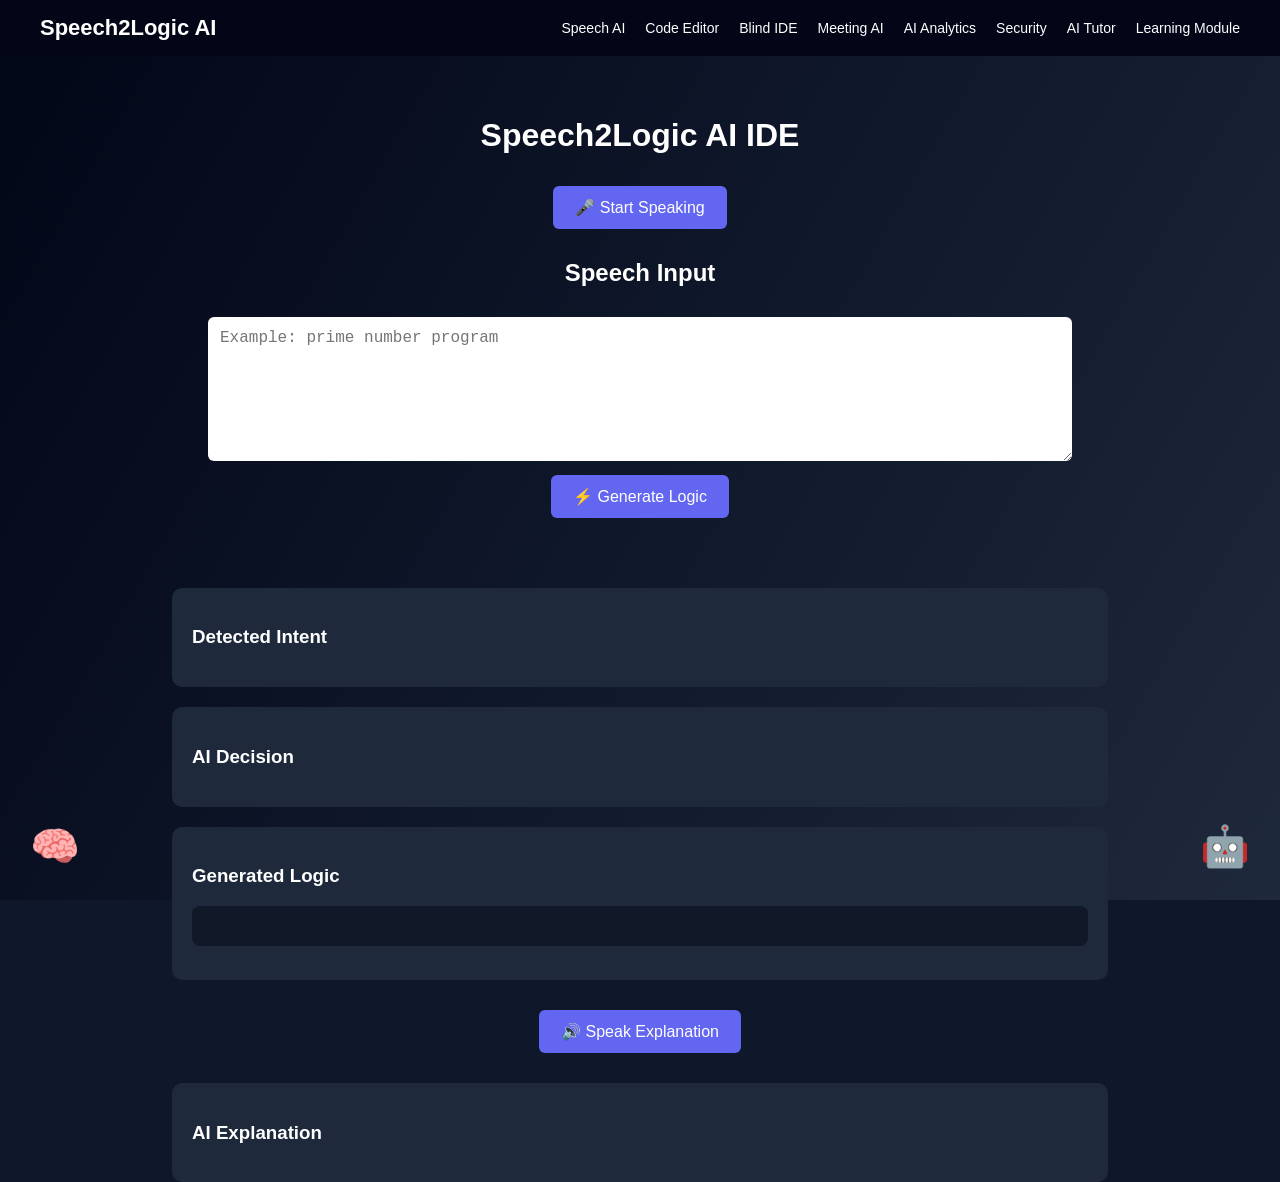
<file: index.html>
<!DOCTYPE html>
<html lang="en">

<head>
<meta charset="UTF-8">
<title>Speech2Logic AI IDE</title>

<style>

body{
font-family: Arial, sans-serif;
background:#0f172a;
color:white;
margin:0;
}

/* NAVBAR */

.navbar{
display:flex;
justify-content:space-between;
align-items:center;
background:#020617;
padding:15px 40px;
}

.logo{
font-size:22px;
font-weight:bold;
}

nav ul{
display:flex;
list-style:none;
margin:0;
padding:0;
}

nav ul li{
margin-left:20px;
}

nav a{
color:white;
text-decoration:none;
font-size:14px;
}

nav a:hover{
color:#6366f1;
}

/* MAIN */

.container{
padding:40px;
text-align:center;
}

textarea{
width:70%;
height:120px;
font-size:16px;
padding:12px;
border-radius:6px;
border:none;
margin-top:10px;
}

/* BUTTON */

button{
padding:12px 22px;
margin:10px;
font-size:16px;
cursor:pointer;
background:#6366f1;
border:none;
color:white;
border-radius:6px;
}

button:hover{
background:#4f46e5;
}

/* MIC ANIMATION */

.mic-listening{
animation:pulse 1s infinite;
background:#ef4444;
}

@keyframes pulse{
0%{box-shadow:0 0 0 0 rgba(239,68,68,0.7)}
70%{box-shadow:0 0 0 15px rgba(239,68,68,0)}
100%{box-shadow:0 0 0 0 rgba(239,68,68,0)}
}

/* RESULT BOX */

.box{
background:#1e293b;
margin-top:20px;
padding:20px;
border-radius:10px;
width:70%;
margin-left:auto;
margin-right:auto;
text-align:left;
}

/* CODE */

pre{
background:#111827;
color:#22c55e;
padding:20px;
border-radius:8px;
overflow:auto;
font-family:monospace;
font-size:14px;
}

.center-btn{
text-align:center;
margin-top:20px;
}

</style>
</head>

<body>

<header class="navbar">

<div class="logo">Speech2Logic AI</div>

<nav>
<ul>

<li><a href="index.html">Speech AI</a></li>
<li><a href="code_editor.html">Code Editor</a></li>
<li><a href="blind_mode.html">Blind IDE</a></li>
<li><a href="meeting_ai.html">Meeting AI</a></li>
<li><a href="analytics.html">AI Analytics</a></li>
<li><a href="security.html">Security</a></li>
<li><a href="ai_tutor.html">AI Tutor</a></li>
<li><a href="learning.html">Learning Module</a></li>






</ul>
</nav>

</header>



<div class="container">

<h1>Speech2Logic AI IDE</h1>

<button id="micBtn"
onclick="startSpeech(); speakGuide('Listening started. Please say your programming problem like prime number program.')">
🎤 Start Speaking
</button>

<h2>Speech Input</h2>

<textarea 
id="speechInput" 
placeholder="Example: prime number program"
aria-label="Speech input area for programming request">
</textarea>

<br>

<button 
onclick="generateLogic(); speakGuide('Generating program logic and explanation')">
⚡ Generate Logic
</button>

</div>


<div class="box">
<h3>Detected Intent</h3>
<p id="intent"></p>
</div>

<div class="box">
<h3>AI Decision</h3>
<p id="decision"></p>
</div>

<div class="box">
<h3>Generated Logic</h3>
<pre id="logic"></pre>
</div>

<div class="center-btn">
<button onclick="speakExplanation()">🔊 Speak Explanation</button>
</div>

<div class="box">
<h3>AI Explanation</h3>
<p id="explanation"></p>
</div>



</div>

<script src="script.js"></script>
<script src="visual_enhancements.js"></script>

</body>
</html>
</file>
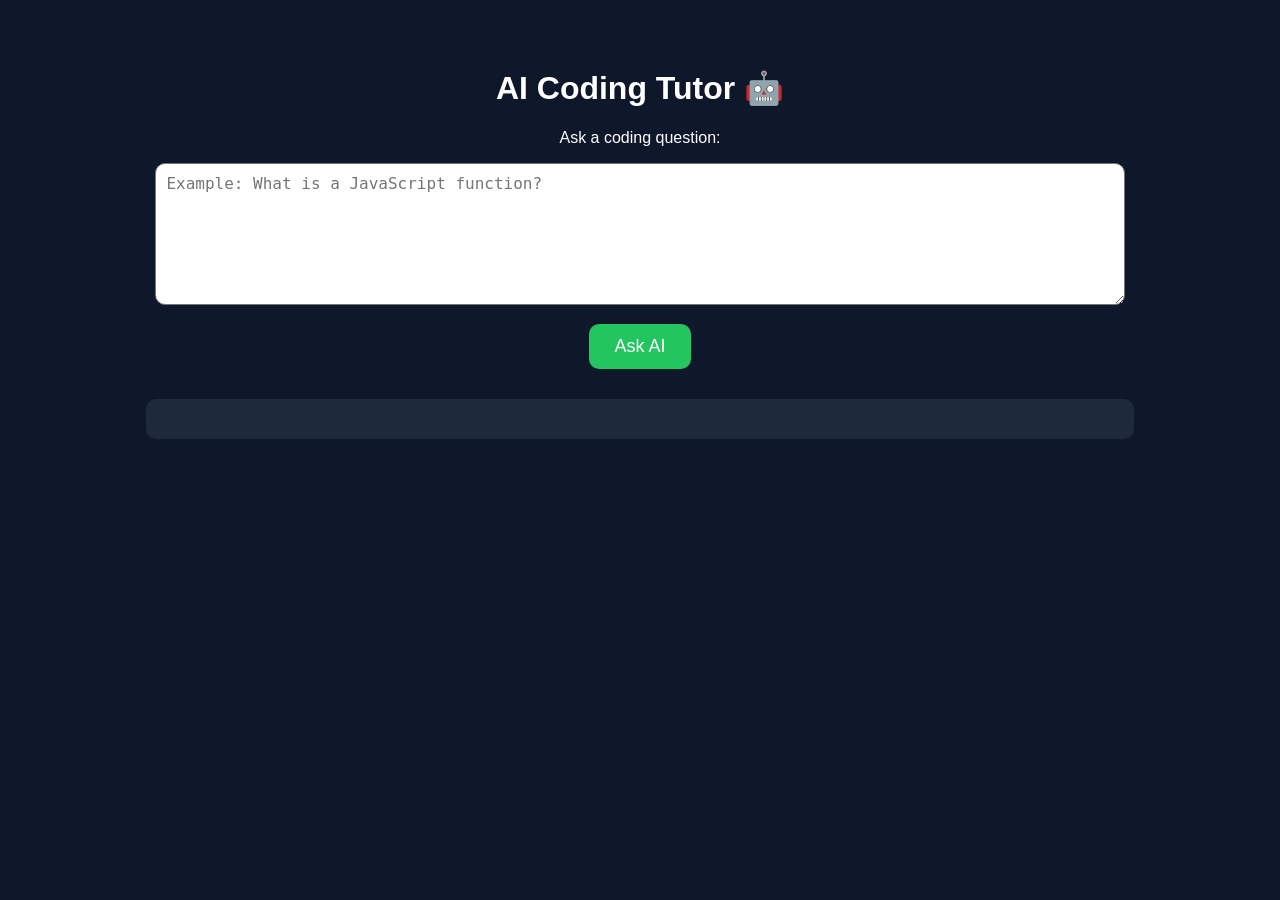
<file: ai_tutor.html>
<!DOCTYPE html>
<html>
<head>
<title>AI Tutor</title>

<style>
body{
font-family: Arial;
background:#0f172a;
color:white;
text-align:center;
padding:40px;
}

textarea{
width:80%;
height:120px;
font-size:16px;
padding:10px;
border-radius:10px;
}

button{
padding:12px 25px;
margin-top:15px;
font-size:18px;
border:none;
background:#22c55e;
color:white;
border-radius:10px;
cursor:pointer;
}

#response{
margin-top:30px;
padding:20px;
background:#1e293b;
border-radius:10px;
width:80%;
margin-left:auto;
margin-right:auto;
text-align:left;
}
</style>

</head>

<body>

<h1>AI Coding Tutor 🤖</h1>

<p>Ask a coding question:</p>

<textarea id="question" placeholder="Example: What is a JavaScript function?"></textarea>

<br>

<button onclick="askAI()">Ask AI</button>

<div id="response"></div>

<script>

function askAI(){

let q=document.getElementById("question").value;

let answer="";

if(q.toLowerCase().includes("function")){
answer="A function is a reusable block of code that performs a task.\n\nExample:\nfunction add(a,b){ return a+b; }";
}

else if(q.toLowerCase().includes("variable")){
answer="A variable stores data values.\n\nExample:\nlet name='John';";
}

else if(q.toLowerCase().includes("loop")){
answer="A loop repeats code multiple times.\n\nExample:\nfor(let i=0;i<5;i++){ console.log(i); }";
}

else{
answer="AI Tutor is still learning. Try asking about variables, loops, or functions.";
}

document.getElementById("response").innerText=answer;

}

</script>

</body>
</html>
</file>
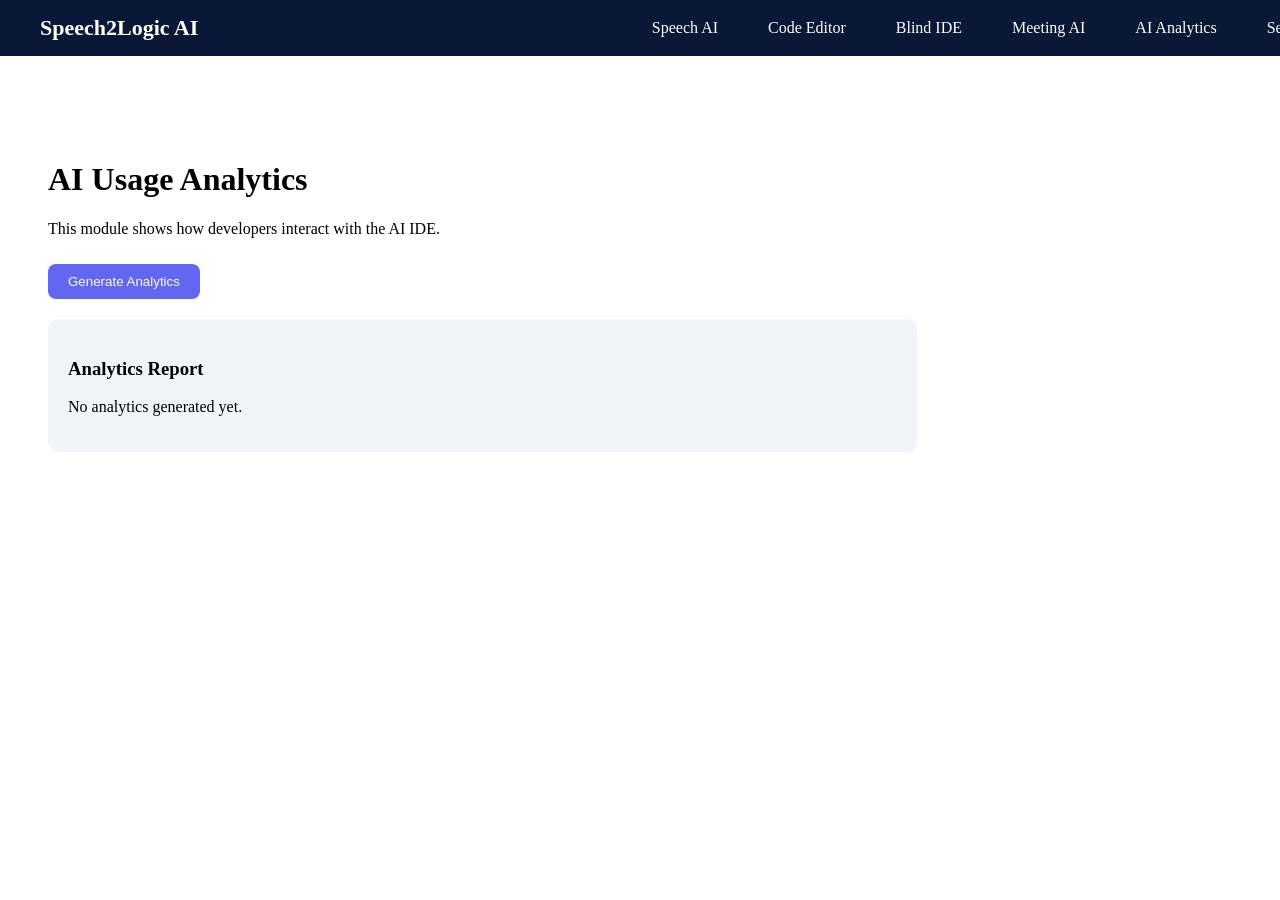
<file: analytics.html>
<!DOCTYPE html>
<html>
<head>

<title>AI Analytics</title>
<link rel="stylesheet" href="style.css">

<style>

.container{
padding:40px;
}

.box{
background:#f1f5f9;
padding:20px;
margin-top:20px;
border-radius:10px;
width:70%;
}

button{
padding:10px 20px;
margin-top:10px;
background:#6366f1;
border:none;
color:white;
border-radius:8px;
cursor:pointer;
}

button:hover{
background:#4f46e5;
}

</style>

</head>

<body>

<nav class="navbar">

<div class="logo">Speech2Logic AI</div>

<ul class="nav-links">

<li><a href="index.html">Speech AI</a></li>
<li><a href="code_editor.html">Code Editor</a></li>
<li><a href="blind_mode.html">Blind IDE</a></li>
<li><a href="meeting_ai.html">Meeting AI</a></li>
<li><a href="analytics.html">AI Analytics</a></li>
<li><a href="security.html">Security</a></li>

</ul>

</nav>

<div class="container">

<h1>AI Usage Analytics</h1>

<p>This module shows how developers interact with the AI IDE.</p>

<button onclick="generateReport()">Generate Analytics</button>

<div class="box">

<h3>Analytics Report</h3>

<p id="report">No analytics generated yet.</p>

</div>

</div>

<script>

function generateReport(){

let report = `
Total Commands Used: 15 <br>
Speech Commands: 8 <br>
Code Generated: 5 <br>
Meetings Analyzed: 2
`;

document.getElementById("report").innerHTML = report;

}

</script>

</body>
</html>
</file>
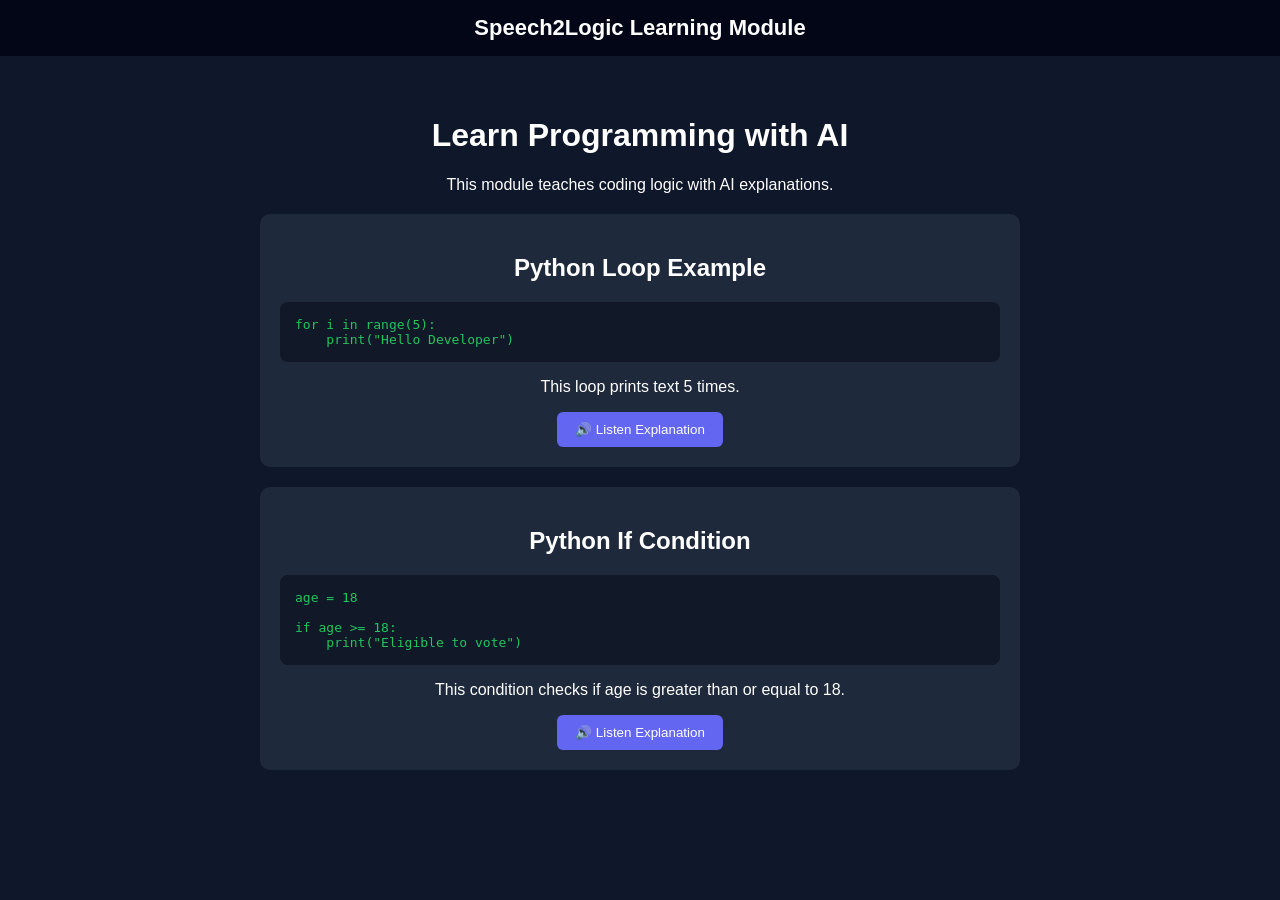
<file: learning.html>
<!DOCTYPE html>
<html>
<head>
<title>Learning Module</title>

<style>

body{
background:#0f172a;
color:white;
font-family:Arial;
text-align:center;
margin:0;
}

.header{
background:#020617;
padding:15px;
font-size:22px;
font-weight:bold;
}

.container{
padding:40px;
}

.card{
background:#1e293b;
padding:20px;
margin:20px auto;
width:60%;
border-radius:10px;
}

button{
padding:10px 18px;
background:#6366f1;
border:none;
color:white;
border-radius:6px;
cursor:pointer;
}

button:hover{
background:#4f46e5;
}

pre{
background:#111827;
padding:15px;
border-radius:8px;
color:#22c55e;
text-align:left;
}

</style>

</head>

<body>

<div class="header">
Speech2Logic Learning Module
</div>

<div class="container">

<h1>Learn Programming with AI</h1>
<p>This module teaches coding logic with AI explanations.</p>

<!-- Python Lesson -->

<div class="card">

<h2>Python Loop Example</h2>

<pre>
for i in range(5):
    print("Hello Developer")
</pre>

<p>This loop prints text 5 times.</p>

<button onclick="speakLesson()">🔊 Listen Explanation</button>

</div>

<!-- If Condition -->

<div class="card">

<h2>Python If Condition</h2>

<pre>
age = 18

if age >= 18:
    print("Eligible to vote")
</pre>

<p>This condition checks if age is greater than or equal to 18.</p>

<button onclick="speakCondition()">🔊 Listen Explanation</button>

</div>

</div>

<script>

function speakLesson(){

let text = "This Python loop runs five times and prints hello developer.";

let speech = new SpeechSynthesisUtterance(text);

speech.rate = 1;

speech.pitch = 1;

speech.volume = 1;

speechSynthesis.speak(speech);

}

function speakCondition(){

let text = "This if condition checks if the age is greater than or equal to eighteen.";

let speech = new SpeechSynthesisUtterance(text);

speechSynthesis.speak(speech);

}

</script>

</body>
</html>
</file>
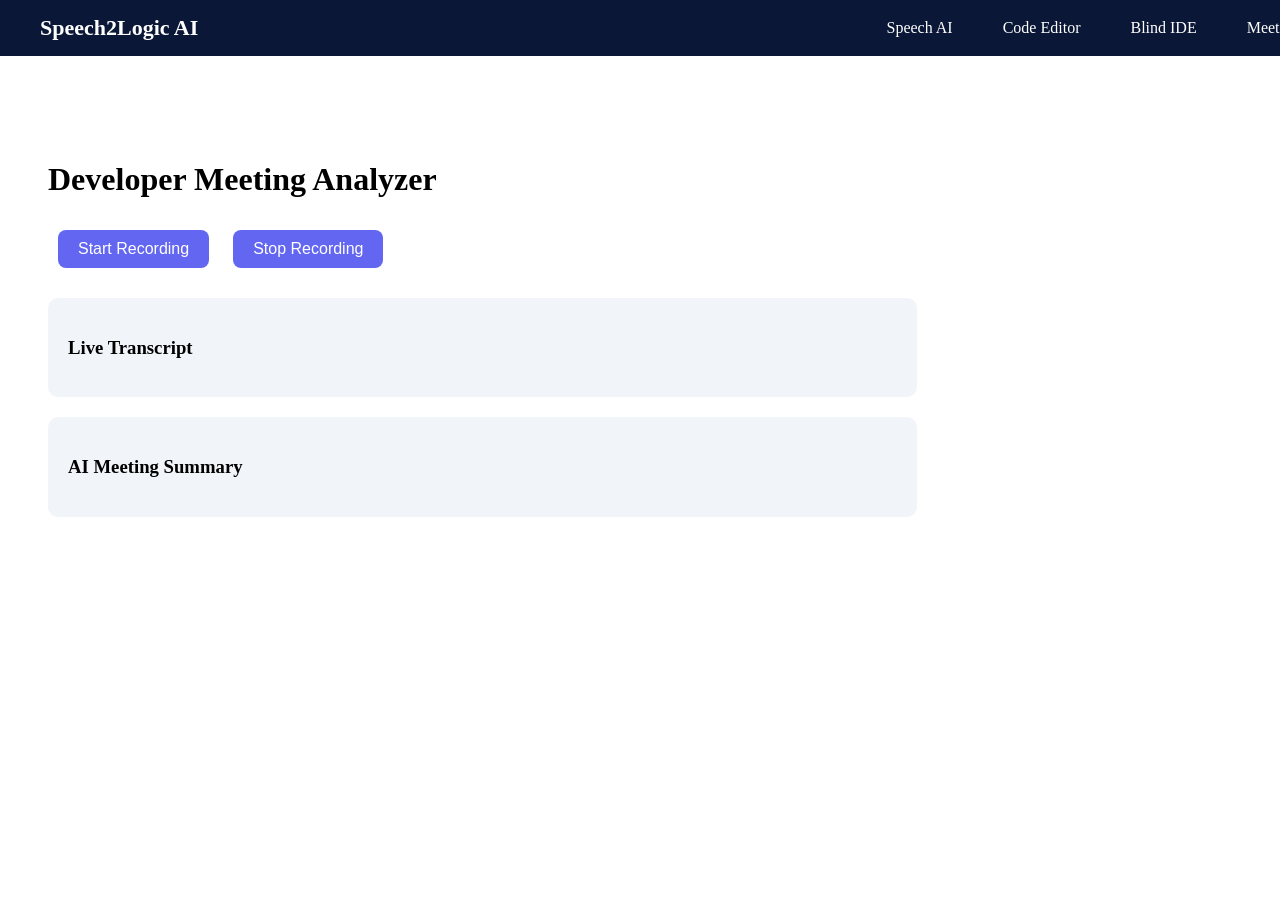
<file: meeting_ai.html>
<!DOCTYPE html>
<html>
<head>

<title>Developer Meeting Analyzer</title>
<link rel="stylesheet" href="style.css">

<style>

.container{
padding:40px;
}

button{
padding:10px 20px;
margin:10px;
background:#6366f1;
border:none;
color:white;
font-size:16px;
border-radius:8px;
cursor:pointer;
}

button:hover{
background:#4f46e5;
}

.box{
background:#f1f5f9;
padding:20px;
margin-top:20px;
border-radius:10px;
width:70%;
}

</style>

</head>

<body>

<nav class="navbar">

<div class="logo">Speech2Logic AI</div>

<ul class="nav-links">

<li><a href="index.html">Speech AI</a></li>
<li><a href="code_editor.html">Code Editor</a></li>
<li><a href="blind_mode.html">Blind IDE</a></li>
<li><a href="meeting_ai.html">Meeting AI</a></li>

</ul>

</nav>

<div class="container">

<h1>Developer Meeting Analyzer</h1>

<button onclick="startRecording()">Start Recording</button>
<button onclick="stopRecording()">Stop Recording</button>

<p id="status"></p>

<div class="box">
<h3>Live Transcript</h3>
<p id="transcript"></p>
</div>

<div class="box">
<h3>AI Meeting Summary</h3>
<p id="summary"></p>
</div>

</div>

<script>

let recognition;
let transcriptText="";

function startRecording(){

const SpeechRecognition = window.SpeechRecognition || window.webkitSpeechRecognition;

recognition = new SpeechRecognition();

recognition.continuous=true;
recognition.lang="en-US";

document.getElementById("status").innerText="Recording meeting...";

recognition.onresult=function(event){

let text=event.results[event.results.length-1][0].transcript;

transcriptText += text + " ";

document.getElementById("transcript").innerText = transcriptText;

};

recognition.start();

}

function stopRecording(){

recognition.stop();

document.getElementById("status").innerText="Meeting recording saved";

generateSummary();

}

function generateSummary(){

let summary="Meeting discussed development tasks and collaboration. Important decisions and ideas were shared by the team.";

document.getElementById("summary").innerText=summary;

}

</script>

</body>
</html>
</file>
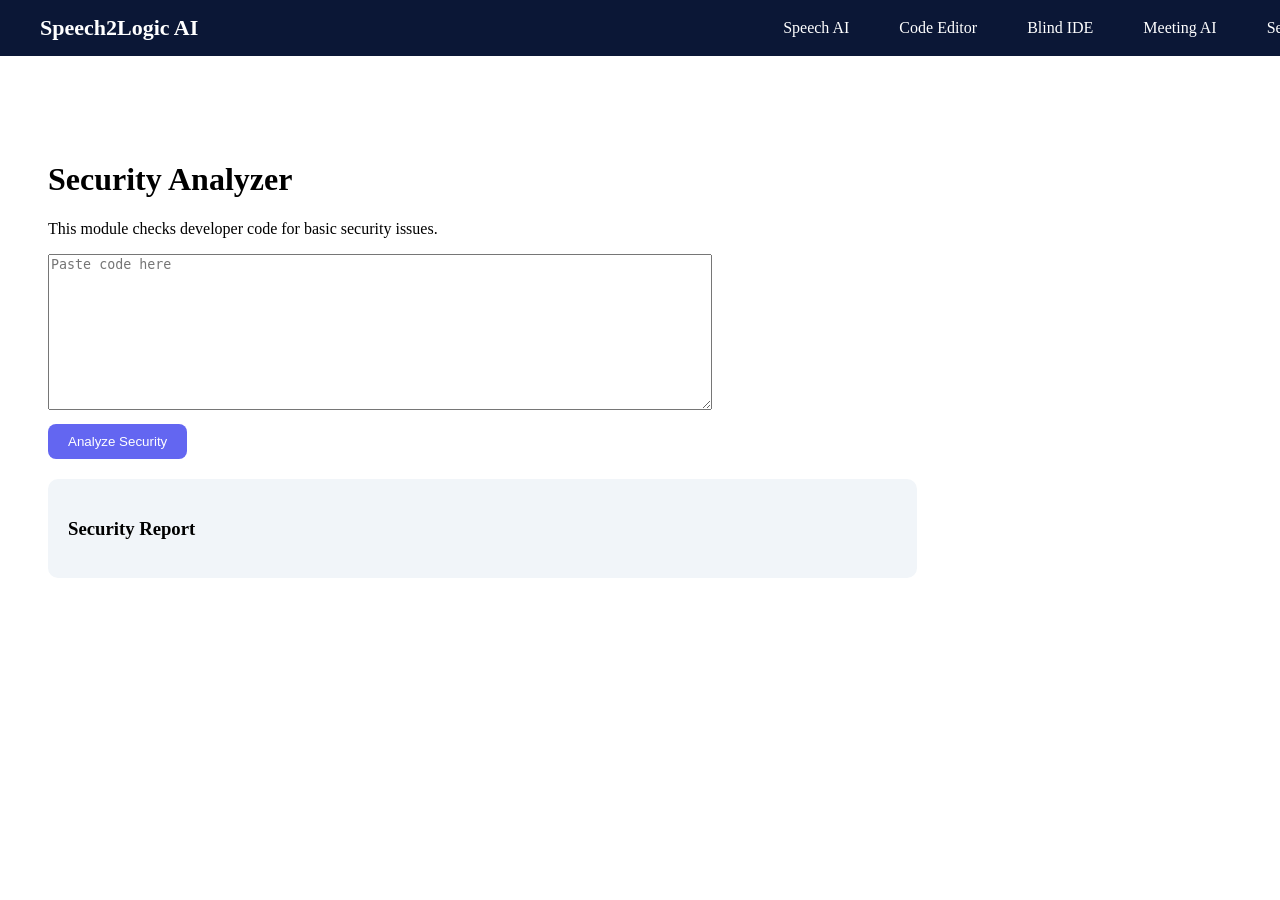
<file: security.html>
<!DOCTYPE html>
<html>
<head>

<title>Security Analyzer</title>
<link rel="stylesheet" href="style.css">

<style>

.container{
padding:40px;
}

.box{
background:#f1f5f9;
padding:20px;
margin-top:20px;
border-radius:10px;
width:70%;
}

button{
padding:10px 20px;
margin-top:10px;
background:#6366f1;
border:none;
color:white;
border-radius:8px;
cursor:pointer;
}

button:hover{
background:#4f46e5;
}

</style>

</head>

<body>

<nav class="navbar">

<div class="logo">Speech2Logic AI</div>

<ul class="nav-links">

<li><a href="index.html">Speech AI</a></li>
<li><a href="code_editor.html">Code Editor</a></li>
<li><a href="blind_mode.html">Blind IDE</a></li>
<li><a href="meeting_ai.html">Meeting AI</a></li>
<li><a href="security.html">Security</a></li>

</ul>

</nav>

<div class="container">

<h1>Security Analyzer</h1>

<p>This module checks developer code for basic security issues.</p>

<textarea id="code" rows="10" cols="80" placeholder="Paste code here"></textarea>

<br>

<button onclick="checkSecurity()">Analyze Security</button>

<div class="box">

<h3>Security Report</h3>

<p id="report"></p>

</div>

</div>

<script>

function checkSecurity(){

let code=document.getElementById("code").value;

let report="";

if(code.includes("password")){
report+="⚠ Hardcoded password detected\n";
}

if(code.includes("eval(")){
report+="⚠ Use of eval() may cause security risk\n";
}

if(report===""){
report="✅ No basic security issues detected";
}

document.getElementById("report").innerText=report;

}

</script>

</body>
</html>
</file>
<file: style.css>
.navbar{
position:fixed;
top:0;
left:0;
width:100%;
display:flex;
justify-content:space-between;
align-items:center;
background:#0f172a;
padding:15px 40px;
z-index:1000;
}

nav a{
color:white;
text-decoration:none;
margin-left:20px;
font-size:14px;
}

nav a:hover{
color:#7c8cff;
}

body{
margin-top:100px;
}

/* NAVBAR */

.navbar{
display:flex;
justify-content:space-between;
align-items:center;
background:#0b1736;
padding:15px 40px;
}

.logo{
font-size:22px;
font-weight:bold;
color:white;
}

/* NAV LINKS */

.nav-links{
list-style:none;
display:flex;
gap:30px;
margin:0;
padding:0;
}

.nav-links li{
display:inline;
}

.nav-links a{
text-decoration:none;
color:white;
font-size:16px;
font-weight:500;
}

.nav-links a:hover{
color:#6366f1;
}
footer{
text-align:center;
padding:20px;
background:#020617;
margin-top:40px;
}

/* Mic Glow */

.mic-active{
background:#ef4444 !important;
box-shadow:0 0 20px #ef4444;
animation:pulse 1s infinite;
}

@keyframes pulse{

0%{transform:scale(1)}

50%{transform:scale(1.1)}

100%{transform:scale(1)}

}


/* Result Box Hover */

.box{
transition:0.3s;
}

.box:hover{
transform:translateY(-5px);
box-shadow:0 10px 25px rgba(0,0,0,0.4);
}


/* Button Glow */

button{
transition:0.3s;
}

button:hover{
transform:scale(1.05);
box-shadow:0 0 15px #6366f1;
}


/* Floating Particles */

.particle{

position:fixed;
bottom:-10px;
width:4px;
height:4px;
background:#6366f1;
border-radius:50%;
opacity:0.5;
animation:float linear infinite;

}

@keyframes float{

from{
transform:translateY(0);
}

to{
transform:translateY(-120vh);
}

}
</file>
